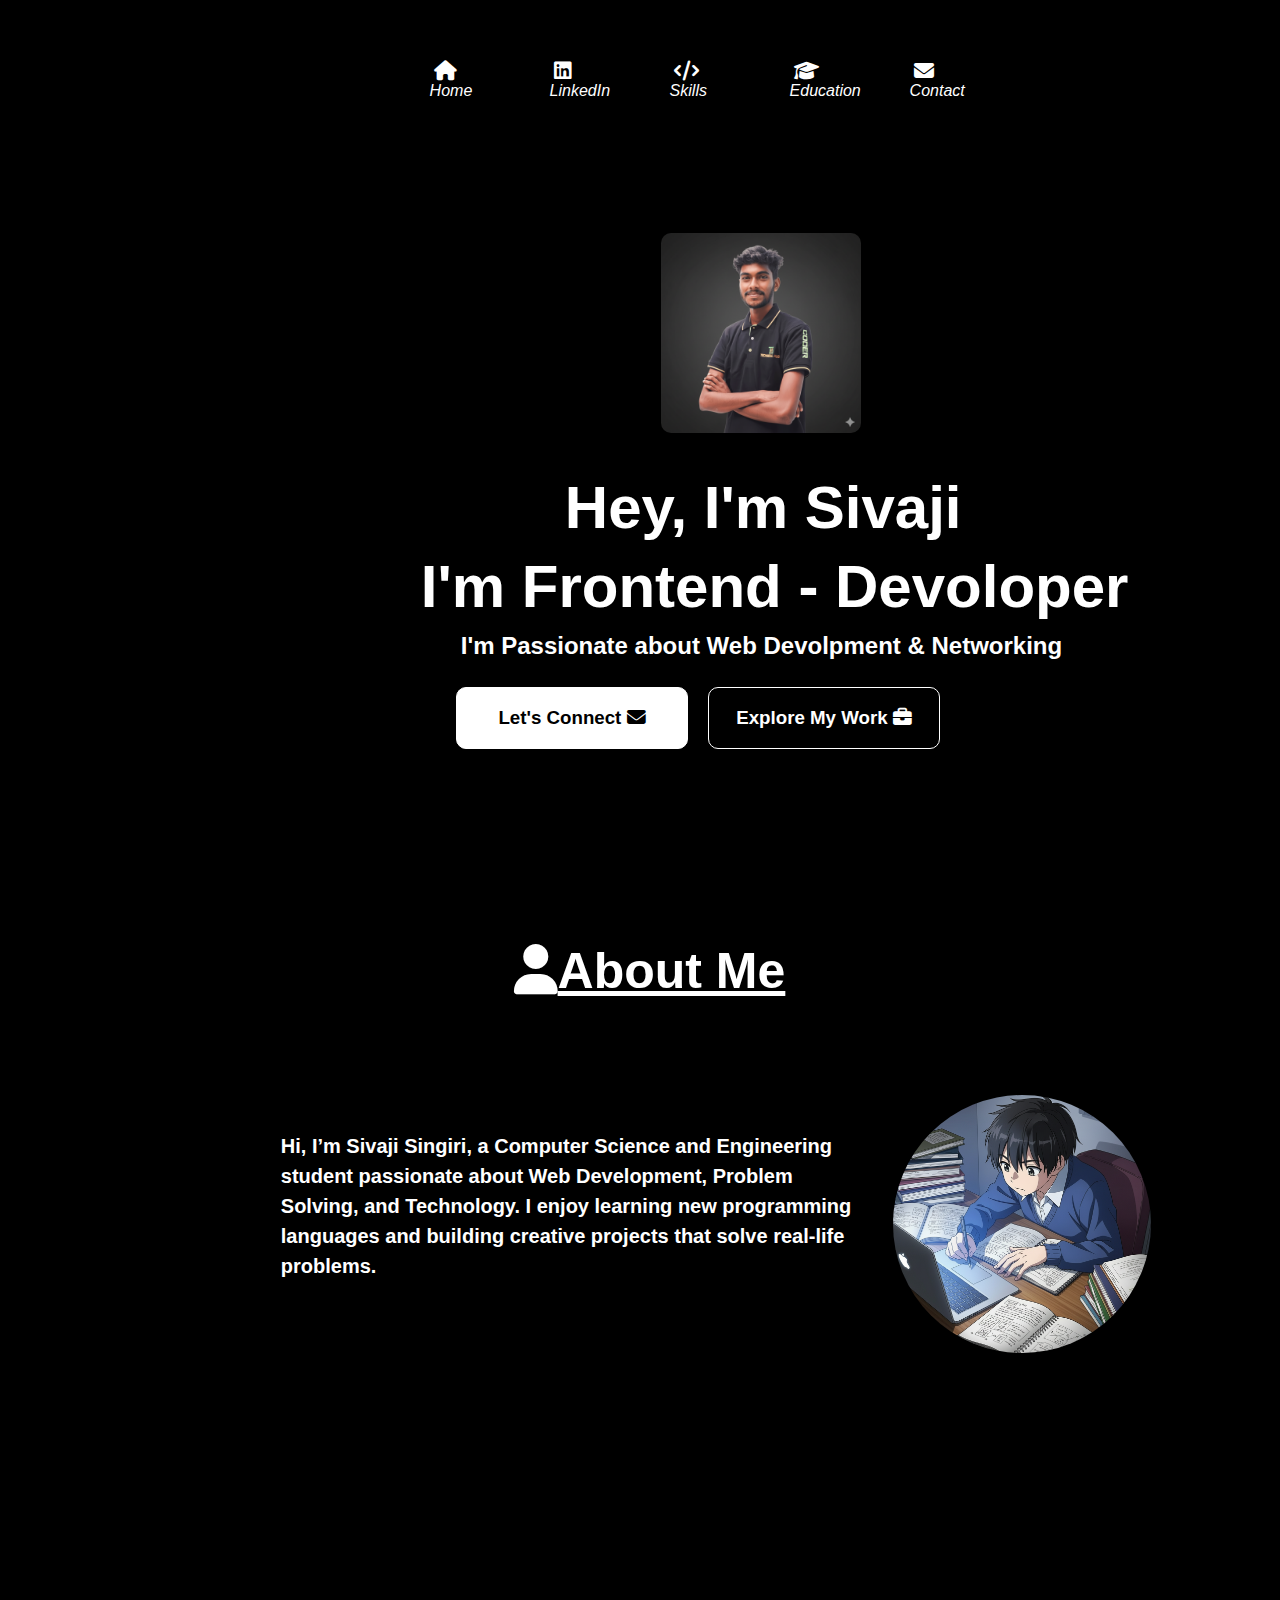
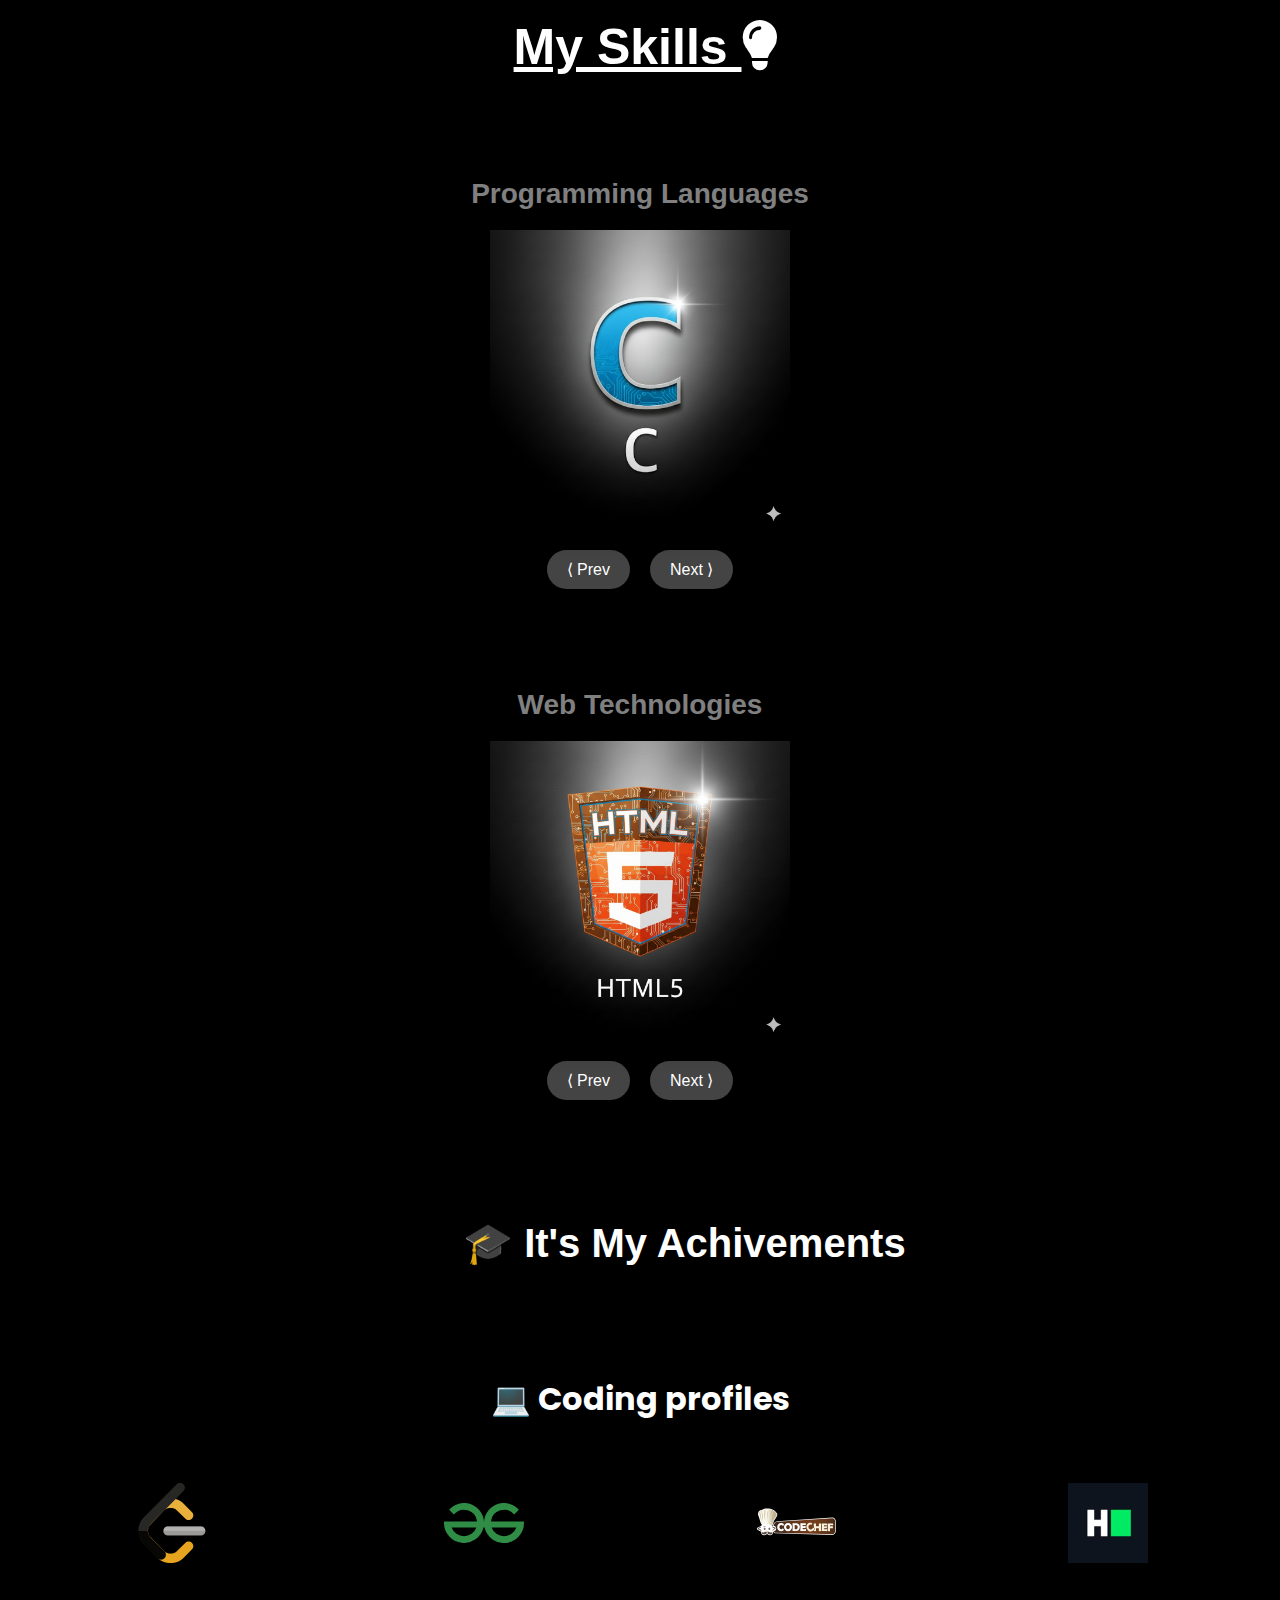
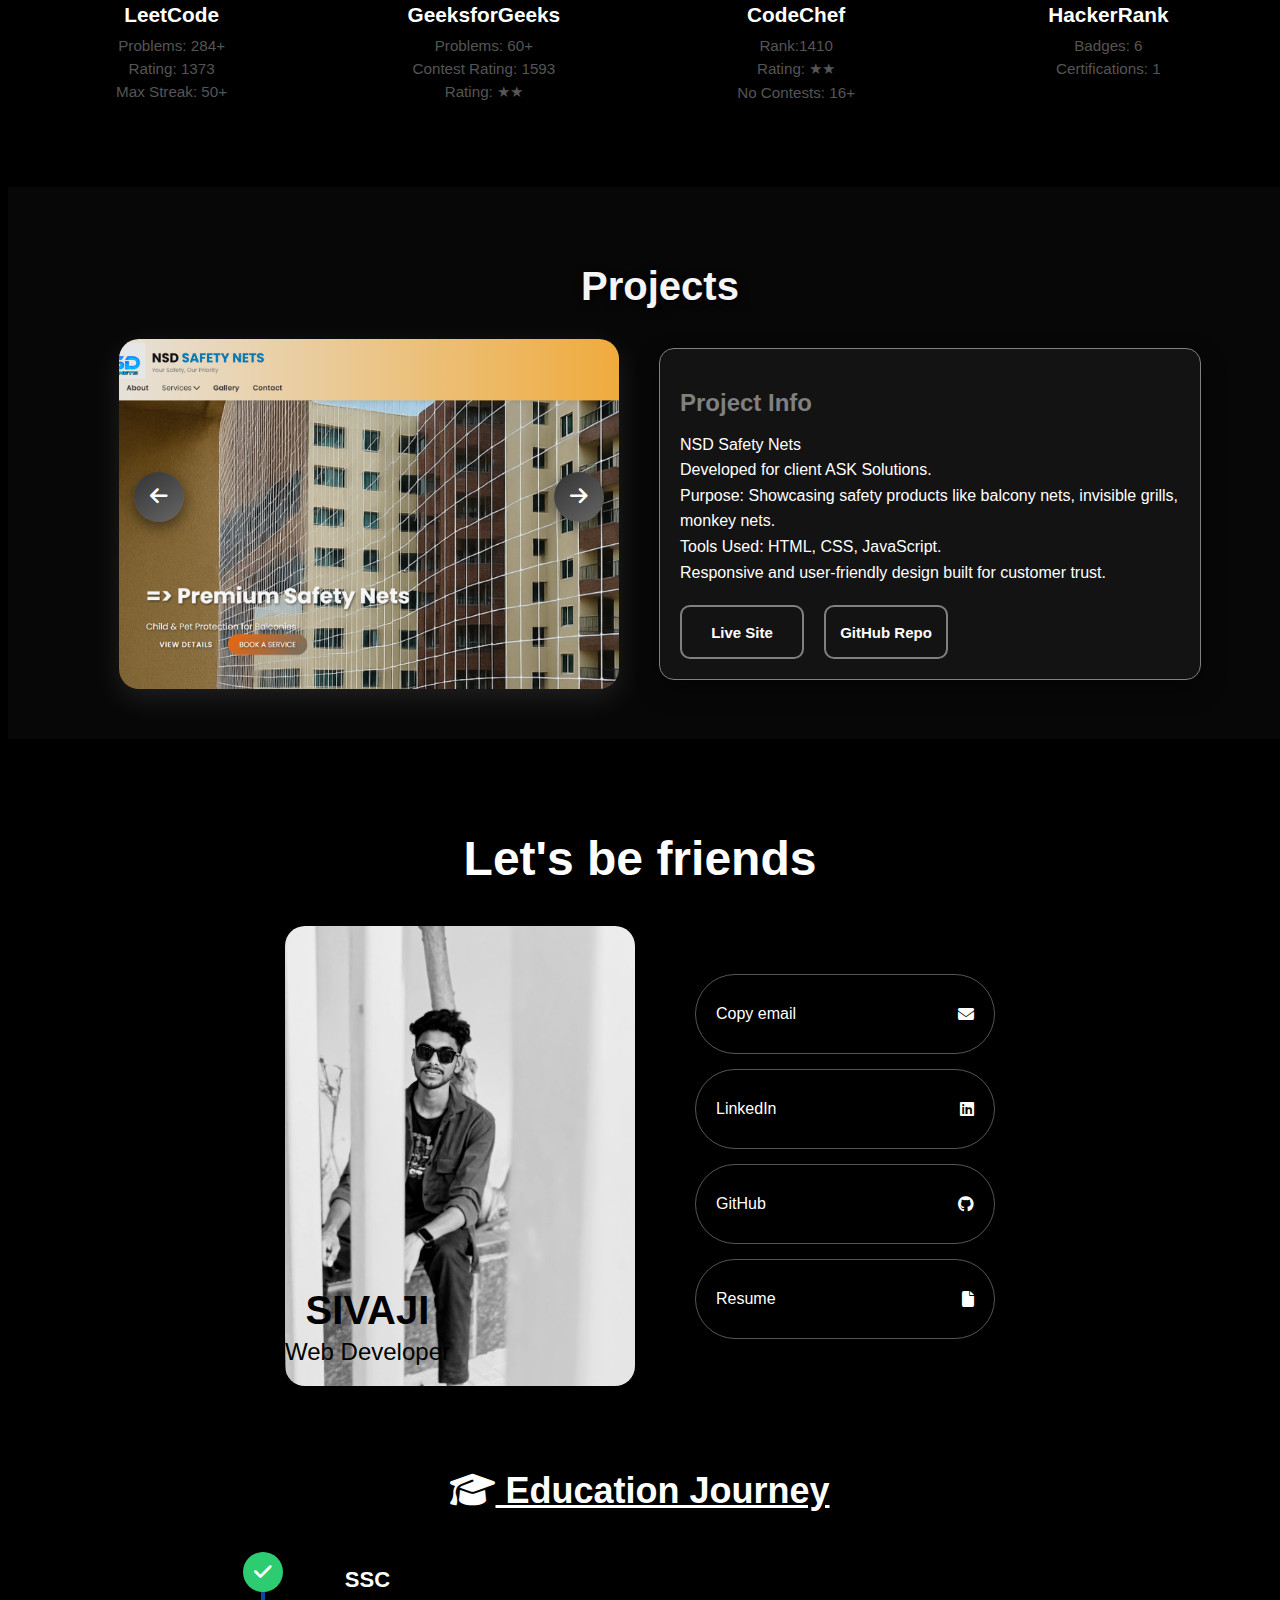
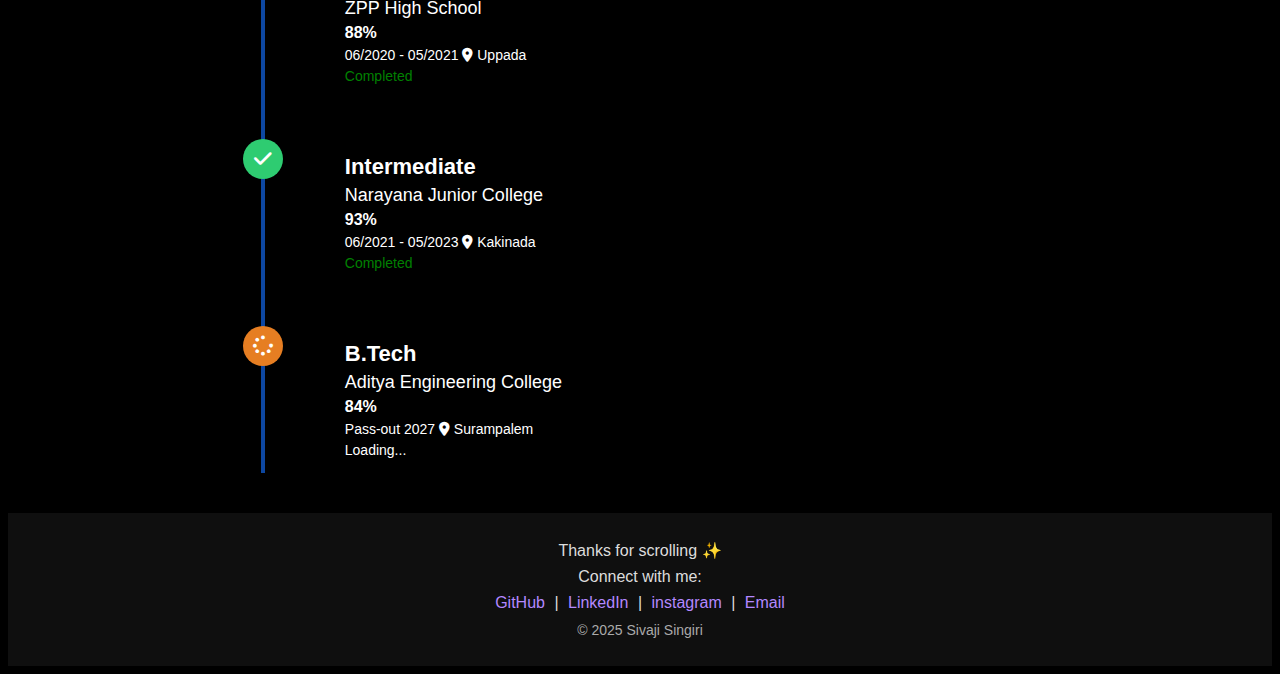
<file: index.html>
<!DOCTYPE html>
<html lang="en">
<head>
  <meta charset="UTF-8">
  <meta name="viewport" content="width=device-width, initial-scale=1.0">
  <title>Sivaji Singiri</title>
  <link rel="icon" type="image/png" href="./images/logo.png">
  <link rel="stylesheet" href="style.css">
  <link href="https://cdnjs.cloudflare.com/ajax/libs/font-awesome/6.4.2/css/all.min.css" rel="stylesheet">
  <link href="https://fonts.googleapis.com/css2?family=Poppins:wght@400;600&family=Roboto:wght@400;700&display=swap" rel="stylesheet">
  <link rel="stylesheet" href="https://cdnjs.cloudflare.com/ajax/libs/font-awesome/6.4.0/css/all.min.css">

</head>
<body id="home">    
        <div class="main">
          <div class="navbar">
            <div class="opt"><a href="#home"><i class="fas fa-home hm"></i> <br><i>Home</i></a></div>
            <div class="opt"><a href="https://linkedin.com/in/sivaji-singiri-252926290"><i class="fab fa-linkedin hm"></i> <i>LinkedIn</i></a></div>
            <div class="opt"><a href="#Skills"><i class="fas fa-code hm"></i> <br><i>Skills</i></a></div>
            <div class="opt"><a href="#Education"><i class="fas fa-graduation-cap hm"></i><br> <i>Education</i></a></div>
            <div class="opt"><a href="#contact"><i class="fas fa-envelope hm"></i><br> <i>Contact</i></a></div>
          </div>

          <div class="hero-section">
            <div class="profile"><img src="./images/Gemini_Generated_Image_nch0njnch0njnch0.png" alt="" class="profile-img"></div>
            <div class="name">
               <h1 class="nm nm1">Hey,  I'm Sivaji</h1>
               <h1 class="nm nm2">I'm Frontend - Devoloper</h1>
               <h2 class="nm3">I'm Passionate about Web Devolpment & Networking</h2>
            </div>
          </div>

          <div class="contacts">
            <div class="contact c1"><h3>Let's Connect <i class="fas fa-envelope"></i></h3></div>
            <div class="contact c2"><h3>Explore My Work <i class="fas fa-briefcase"></i></h3></div>
          </div>
        </div>
          
        <h1 class="abt-title"><i class="fas fa-user"></i>About Me </i></h1>
         <div class="about">
             <div class="abt-content">
                <h4>Hi, I’m Sivaji Singiri, a Computer Science and Engineering student passionate about Web Development, Problem Solving, and Technology. I enjoy learning new programming languages and building creative projects that solve real-life problems.</h4>
              </div>
              <div class="abt-img">
                <img src="./images/Gemini_Generated_Image_2t70fk2t70fk2t70.png" alt="" class="abt-img-icon">
              </div>
         </div>


        <h1 class="abt-title skil-title"> My Skills <i class="fas fa-lightbulb"></i> </h1>

<!-- Skills Section -->
<div class="slider-wrapper" id="Skills">
  <h1 class="skill-prg">Programming Languages</h1>

  <div class="card active">
    <img src="./images/c.png" alt="C Language" class="cd">
    <div class="overlay">
      <a href="./certificates/C_Cisco.pdf" target="_blank">View Certificate</a>
    </div>
  </div>

  <div class="card">
    <img src="./images/cpp.png" alt="C++" class="cd">
    <div class="overlay">
      <a href="./certificates/Cpp_Cisco.pdf" target="_blank">View Certificate</a>
    </div>
  </div>

  <div class="card">
    <img src="./images/python.png" alt="Python" class="cd">
    <div class="overlay">
      <a href="./certificates/RedHat certificate_S.pdf" target="_blank">View Certificate</a>
    </div>
  </div>

  <div class="card">
    <img src="./images/java.png" alt="Java" class="cd">
    <div class="overlay">
      <a href="./certificates/Oracle Java Exam Certificate_4.pdf" target="_blank">View Certificate</a>
    </div>
  </div>

  <div class="buttons">
    <button class="btn prev">⟨ Prev</button>
    <button class="btn next">Next ⟩</button>
  </div>
</div>

<!-- Slider 2 -->
<div class="slider-wrapper skill-2">
  <h1 class="skill-prg">Web Technologies</h1>

  <div class="card active">
    <img src="./images/html.png" alt="HTML" class="cd">
    <div class="overlay">
      <a href="./certificates/html_Cisco.pdf" target="_blank">View Certificate</a>
    </div>
  </div>

  <div class="card">
    <img src="./images/css.png" alt="CSS" class="cd">
    <div class="overlay">
      <a href="./certificates/CSS_Cisco.pdf" target="_blank">View Certificate</a>
    </div>
  </div>

  <div class="card">
    <img src="./images/js.png" alt="JavaScript" class="cd">
    <div class="overlay">
      <a href="./certificates/java_Script_Cisco.pdf" target="_blank">View Certificate</a>
    </div>
  </div>

  <div class="buttons">
    <button class="btn prev">⟨ Prev</button>
    <button class="btn next">Next ⟩</button>
  </div>
</div>


  <h1 class="achivemnent-title">🎓 It's My Achivements</h1>

<section class="coding-side" id="coding">
  <h1 class="coding-title">💻 Coding profiles</h1>
  
  <div class="coding-container">

    <!-- LeetCode Card -->
    <div class="coding-card" onclick="window.open('https://leetcode.com/u/sivaji_singiri/','_blank');">
      <img src="./images/leet-code-img.png" alt="LeetCode" class="coding-img">
      <h3>LeetCode</h3>
      <p>Problems: 284+</p>
      <p>Rating: 1373</p>
      <p>Max Streak: 50+</p>
    </div>

    <!-- GFG Card -->
    <div class="coding-card" onclick="window.open('https://www.geeksforgeeks.org/user/singiri5xpa/','_blank');">
      <img src="./images/gfg-gg-logo.svg" alt="GeeksforGeeks" class="coding-img">
      <h3>GeeksforGeeks</h3>
      <p>Problems: 60+</p>
      <p>Contest Rating: 1593</p>
      <p>Rating: ★★</p>
    </div>

    <!-- CodeChef Card -->
    <div class="coding-card" onclick="window.open('https://www.codechef.com/users/singirisivaji','_blank');">
      <img src="./images/cc-logo.svg" alt="CodeChef" class="coding-img">
      <h3>CodeChef</h3>
      <p>Rank:1410</p>
      <p>Rating: ★★</p>
      <p>No Contests: 16+</p>
    </div>

    <!--Hacker Rannk -->
    <div class="coding-card" onclick="window.open('https://www.hackerrank.com/profile/singirisivaji','_blank');">
      <img src="./images/hh-rank.jpeg" alt="CodeForces" class="coding-img">
      <h3>HackerRank</h3>
      <p>Badges: 6</p>
      <p>Certifications: 1</p>
    </div>

  </div>
</section>

<!-- Project Section -->
<section class="projects">
  <h1 class="project-title">Projects</h1>

  <div class="project-container">
    <!-- Project Image -->
    <div class="project-img">
      <img src="" alt="Project Image" class="project-img1">
      <button class="backward-btn"><i class="fa-solid fa-arrow-left"></i></button>
      <button class="forward-btn"><i class="fa-solid fa-arrow-right"></i></button>
    </div>

    <!-- Project Info -->
    <div class="project-info">
      <h2>Project Info</h2>
      <div class="proj-para"></div>
      <div class="project-links">
        <a class="live-link link-btn" target="_blank">Live Site</a>
        <a class="github-link link-btn" target="_blank">GitHub Repo</a>
      </div>
    </div>
  </div>
</section>



<section class="friends" id="contact">
  <h1>Let's be friends</h1>
  <div class="friends-container">

    <!-- Profile Card -->
    <div class="profile-card">
      <img src="./images/prf2.jpg" alt="Profile Photo">
      <div class="profile-text">
        <h2>SIVAJI</h2>
        <p>Web Developer</p>
      </div>
    </div>

    <!-- Links -->
    <div class="links">
      <button onclick="copyEmail()">Copy email <i class="fa fa-envelope"></i></button>
      <button onclick="window.open('https://www.linkedin.com/in/sivaji-singiri-252926290/', '_blank')">LinkedIn <i class="fab fa-linkedin"></i></button>
      <button onclick="window.open('https://github.com/SivajiSingiri1619', '_blank')">GitHub <i class="fab fa-github"></i></button>
      <button onclick="window.open('./certificates/SingiriSivajiResume.pdf', '_blank')">Resume <i class="fa fa-file"></i></button>
    </div>

  </div>
</section>

<h1 class="edu-title"><i class="fas fa-graduation-cap"></i> Education Journey</h1>


<div class="timeline" id="Education">
  <!-- SSC -->
  <div class="edu-box completed">
    <div class="icon"><i class="fas fa-check"></i></div>
    <div class="line"></div>
    <div class="details">
      <h3>SSC</h3>
      <p>ZPP High School</p>
      <span>88%</span>
      <small>06/2020 - 05/2021 <i class="fas fa-map-marker-alt"></i> Uppada</small>
      <small style="color: green;">Completed</small>
    </div>
  </div>

  <!-- Intermediate -->
  <div class="edu-box completed">
    <div class="icon"><i class="fas fa-check"></i></div>
    <div class="line"></div>
    <div class="details">
      <h3>Intermediate</h3>
      <p>Narayana Junior College</p>
      <span>93%</span>
      <small>06/2021 - 05/2023 <i class="fas fa-map-marker-alt"></i> Kakinada</small>
      <small style="color: green;">Completed</small>
    </div>
  </div>

  <!-- B.Tech -->
  <div class="edu-box progress">
    <div class="icon"><i class="fas fa-spinner fa-spin"></i></div>
    <div class="line"></div>
    <div class="details">
      <h3>B.Tech</h3>
      <p>Aditya Engineering College</p>
      <span>84%</span>
      <small>Pass-out 2027 <i class="fas fa-map-marker-alt"> </i> Surampalem</small>
      <small>Loading...</small>
    </div>
  </div>

</div>


  <footer class="footer">
  <p>Thanks for scrolling ✨</p>
  
  <p>Connect with me:</p>
  <div class="social-links">
    <a href="https://github.com/SivajiSingiri1619" target="_blank">GitHub</a> |
    <a href="https://linkedin.com/in/sivaji-singiri-252926290" target="_blank">LinkedIn</a> |
    <a href="https://instagram.com/__innocent_boy_sivaji" target="_blank">instagram</a> |
    <a href="mailto:singirisivaji@gamil.com">Email</a>
  </div>
  
  <p class="copyright">© 2025 Sivaji Singiri</p>
</footer>


 <script src="script.js"></script>

</body>
</html>
</file>
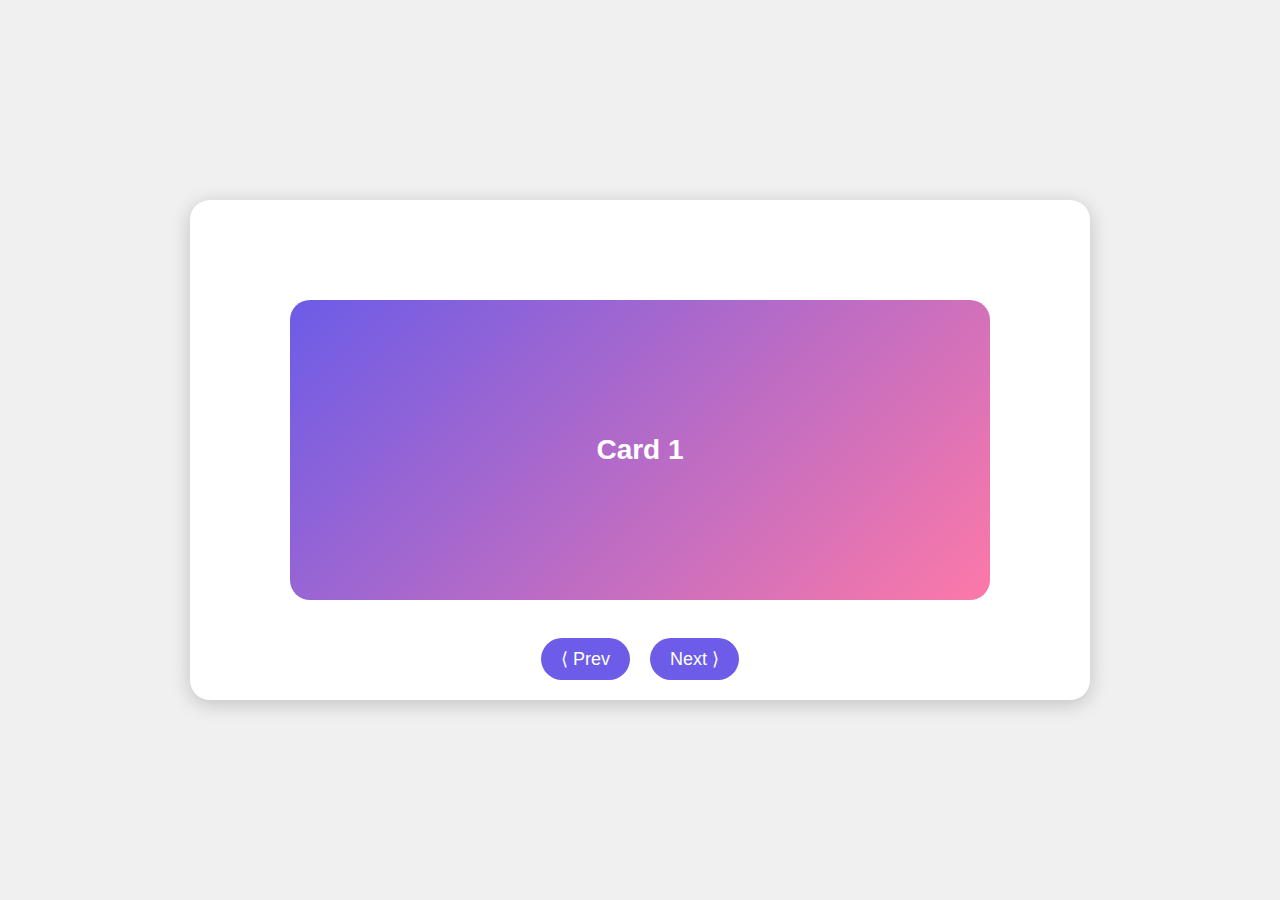
<file: cards.html>
<!DOCTYPE html>
<html lang="en">
<head>
  <meta charset="UTF-8">
  <meta name="viewport" content="width=device-width, initial-scale=1.0">
  <title>Circular Card Slider with Certificate</title>
  <style>
    body {
      display: flex;
      justify-content: center;
      align-items: center;
      height: 100vh;
      background: #f0f0f0;
      margin: 0;
      font-family: Arial, sans-serif;
    }

    .slider-wrapper {
      width: 900px;
      height: 500px;
      display: flex;
      flex-direction: column;
      justify-content: center;
      align-items: center;
      background: #fff;
      border-radius: 20px;
      box-shadow: 0 4px 20px rgba(0,0,0,0.2);
      overflow: hidden;
      position: relative;
    }

    .card {
      width: 700px;
      height: 300px;
      background: linear-gradient(135deg, #6c5ce7, #fd79a8);
      border-radius: 20px;
      display: flex;
      justify-content: center;
      align-items: center;
      color: #fff;
      font-size: 28px;
      font-weight: bold;
      position: absolute;
      opacity: 0;
      transform: scale(0.8) rotateY(90deg);
      transition: all 0.8s ease;
      overflow: hidden;
    }

    .card.active {
      opacity: 1;
      transform: scale(1) rotateY(0deg);
      z-index: 2;
    }

    /* Overlay for hover */
    .overlay {
      position: absolute;
      top: 0;
      left: 0;
      width: 100%;
      height: 100%;
      background: rgba(0, 0, 0, 0.6);
      display: flex;
      justify-content: center;
      align-items: center;
      opacity: 0;
      transition: 0.3s ease;
    }

    .card:hover .overlay {
      opacity: 1;
    }

    .overlay a {
      padding: 12px 20px;
      background: #fff;
      color: #6c5ce7;
      font-size: 18px;
      text-decoration: none;
      border-radius: 30px;
      font-weight: bold;
      transition: 0.3s;
    }

    .overlay a:hover {
      background: #6c5ce7;
      color: #fff;
    }

    /* Buttons */
    .buttons {
      display: flex;
      justify-content: center;
      gap: 20px;
      margin-top: 350px;
      position: absolute;
      bottom: 20px;
    }

    .btn {
      padding: 10px 20px;
      border: none;
      background: #6c5ce7;
      color: white;
      font-size: 18px;
      border-radius: 30px;
      cursor: pointer;
      transition: 0.3s;
    }

    .btn:hover {
      background: #4834d4;
    }
  </style>
</head>
<body>
  
  <div class="slider-wrapper">
    <!-- Example card with PDF link -->
    <div class="card active">
      Card 1
      <div class="overlay">
        <a href="certificate1.pdf" target="_blank">View Certificate</a>
      </div>
    </div>

    <div class="card">
      Card 2
      <div class="overlay">
        <a href="certificate2.pdf" target="_blank">View Certificate</a>
      </div>
    </div>

    <div class="card">
      Card 3
      <div class="overlay">
        <a href="certificate3.pdf" target="_blank">View Certificate</a>
      </div>
    </div>

    <!-- Add remaining cards with their own PDF links -->
    <div class="card">Card 4<div class="overlay"><a href="certificate4.pdf" target="_blank">View Certificate</a></div></div>
    <div class="card">Card 5<div class="overlay"><a href="certificate5.pdf" target="_blank">View Certificate</a></div></div>
    <div class="card">Card 6<div class="overlay"><a href="certificate6.pdf" target="_blank">View Certificate</a></div></div>
    <div class="card">Card 7<div class="overlay"><a href="certificate7.pdf" target="_blank">View Certificate</a></div></div>
    <div class="card">Card 8<div class="overlay"><a href="certificate8.pdf" target="_blank">View Certificate</a></div></div>
    <div class="card">Card 9<div class="overlay"><a href="certificate9.pdf" target="_blank">View Certificate</a></div></div>
    <div class="card">Card 10<div class="overlay"><a href="certificate10.pdf" target="_blank">View Certificate</a></div></div>

    <div class="buttons">
      <button class="btn" id="prev">⟨ Prev</button>
      <button class="btn" id="next">Next ⟩</button>
    </div>
  </div>

  <script>
    const cards = document.querySelectorAll(".card");
    const nextBtn = document.getElementById("next");
    const prevBtn = document.getElementById("prev");

    let current = 0;

    function showCard(index) {
      cards.forEach((card, i) => {
        card.classList.remove("active");
        if (i === index) {
          card.classList.add("active");
        }
      });
    }

    nextBtn.addEventListener("click", () => {
      current = (current + 1) % cards.length; // loop forward
      showCard(current);
    });

    prevBtn.addEventListener("click", () => {
      current = (current - 1 + cards.length) % cards.length; // loop backward
      showCard(current);
    });
  </script>

</body>
</html>
</file>
<file: style.css>
:root {
  --primary-color: #6c5ce7;   /* purple */
  --secondary-color: #fd79a8; /* pink */
  --bg-dark: #000000;         /* black */
  --text-dark: #ffffff;       /* white */
  --bg-light: #ffffff;        /* white */
  --text-light: #000000;      /* black */
}

html { scroll-behavior: smooth; }
body{
  background-color: var(--bg-dark);
  color:var(--text-dark);
  overflow-x: hidden;
  font-family:Arial, Helvetica, sans-serif;
  transition: all linear 2s ease-in;
}

a{
  text-decoration: none;
  color: var(--text-dark);
}
.main{
      width: 100svw;
      height: 100svh;
      display: flex;
      flex-direction: column;
}

.navbar{
        
       width: 600px;
       height: 60px;
       display: flex;
       justify-content: space-between;
       align-items: center;
       border-radius: 10px;
       position: fixed;
       top: 50px;
       left: 32%;
       z-index: 3;
       background-color: var(--bg-dark);
}

.navbar:hover{
      transform: scale(1.02);
      box-shadow: 0px 0px 7px 5px rgba(255, 255, 255, 0.148); 
}

.opt{
  padding: 20px;
  width: 20%;
}



.hm{
     font-size: 20px;
     padding-left: 5%;
}
.hero-section{
        
          height: 700px;
          width: 800px;
          position: relative;
          left: 26%;
          top: 25%;
                
}

.profile{
     
        width: 200px;
        height: 200px;
        position: relative;
        left: 40%;
        border-radius: 10px;
}

.profile-img:hover{
                box-shadow: 0px 0px 10px 10px rgba(255, 255, 255, 0.148);
                transform: scale(1.03);
}

.profile-img{
        position: absolute;
        height: 100%;
        border-radius: 10px;
}
.nm{
     font-size: 60px;
     font-family:Arial, Helvetica, sans-serif;
}
.nm1{
      padding-left: 28%;
}
.nm2{
    padding-left: 10%;
    margin-top: -30px;
}
.nm3{
    margin-left: 15%;
    margin-top: -30px;
    font-family: Arial, Helvetica, sans-serif;
}

.contacts{
      
       display: flex;
       flex-direction: row;
       height: 100px;
       justify-content: center;     
       align-items: center;
       gap: 20px;
       margin-top: -40px;
       margin-left: 100px;
}

.contact{
          height: 60%;
          width: 230px;
          border: 1px solid white;
          border-radius: 10px;
          text-align: center;
}

.c1{
     background-color: var(--text-dark);
     color: var(--text-light);
}

.about{
       
          height: 500px;
          width: 900px;
          /* border: 1px solid white; */
          margin-left: 20%;
          display: flex;
          margin-top: 5%;
}

.about h1{
          height: 50px1
          width
}
.abt-content{
             width: 70%;
             height: 30%;
             padding: 10px;
}

.abt-content h4{
              padding: 10px;
              gap: 10px;
              line-height: 30px;
              font-size: 20px;
}

.abt-img{
          width: 30%;
          height: 40%;
          padding: 10px;
}
.abt-img-icon{
    width: 100%;
    border-radius: 50%;
}

.abt-img-icon:hover{
     box-shadow: 0px 0px 10px 10px rgba(255, 255, 255, 0.148);
}

.abt-title{
           font-size: 50px;
           height: 80px;
           margin-left: 40%;
           
           text-decoration-line: underline;
}

/* Common Section */
.slider-wrapper {
  width: 100%;
  max-width: 900px;
  display: flex;
  flex-direction: column;
  align-items: center;
  background: var(--bg-dark, #111);
  border-radius: 20px;
  box-shadow: 0 4px 20px rgba(0,0,0,0.4);
  margin: 40px auto;
  padding: 20px;
  overflow: hidden;
  transition: 0.4s ease;
}

.slider-wrapper:hover {
  box-shadow: 0 0 25px rgba(255, 255, 255, 0.25);
}

/* Title */
.skill-prg {
  margin: 20px 0;
  text-align: center;
  color: gray;
  font-size: 28px;
  font-weight: bold;
  text-shadow: 2px 2px 6px rgba(0,0,0,0.6);
}

/* Card */
.card {
  width: 80%;
  max-width: 400px;
  aspect-ratio: 4 / 3;
  border-radius: 20px;
  display: none;
  justify-content: center;
  align-items: center;
  overflow: hidden;
  position: relative;
  box-shadow: 0 6px 20px rgba(0,0,0,0.6);
  transform: scale(0.9);
  opacity: 0;
  transition: all 0.8s ease;
}

.card.active {
  display: flex;
  opacity: 1;
  transform: scale(1);
  animation: slideIn 0.8s ease forwards;
}

@keyframes slideIn {
  from { transform: translateX(50px); opacity: 0; }
  to { transform: translateX(0); opacity: 1; }
}

.cd {
  width: 100%;
  height: 100%;
  object-fit: contain;
  border-radius: 15px;
  transition: transform 0.6s ease;
}

.card:hover .cd {
  transform: scale(1.05);
}

/* Overlay */
.overlay {
  position: absolute;
  inset: 0;
  background: rgba(0,0,0,0.7);
  display: flex;
  justify-content: center;
  align-items: center;
  opacity: 0;
  transition: opacity 0.4s ease;
  border-radius: 20px;
}

.card:hover .overlay {
  opacity: 1;
}

.overlay a {
  padding: 10px 18px;
  background: gold;
  color: black;
  font-size: 14px;
  text-decoration: none;
  border-radius: 30px;
  font-weight: bold;
  transition: 0.3s ease;
  transform: translateY(10px);
}

.overlay a:hover {
  background: white;
  color: black;
  transform: translateY(0) scale(1.05);
}

/* Buttons */
.buttons {
  display: flex;
  justify-content: center;
  gap: 20px;
  margin-top: 20px;
}

.btn {
  padding: 10px 20px;
  border: none;
  background: #444;
  color: white;
  font-size: 16px;
  border-radius: 25px;
  cursor: pointer;
  transition: all 0.3s ease;
  box-shadow: 0 5px 15px rgba(0,0,0,0.4);
}

.btn:hover {
  background: gray;
  color: black;
  transform: scale(1.05);
}

.btn:active {
  transform: scale(0.95) translateY(2px);
}

/* Responsive */
@media (max-width: 900px) {
  .card {
    max-width: 350px;
  }
}

@media (max-width: 600px) {
  .skill-prg {
    font-size: 22px;
  }

  .card {
    width: 90%;
    max-width: 280px;
    aspect-ratio: 3 / 4;
  }

  .btn {
    font-size: 14px;
    padding: 8px 14px;
  }

  .overlay a {
    font-size: 12px;
    padding: 8px 12px;
  }
}

    /* Achivements */


   .achivemnent-title{
       margin-left: 36%;
       font-size: 40px;
       margin-top: 100px;
   }
    .coding-side {
  padding: 60px 20px;
  background: var(--bg-dark);
  text-align: center;
}

.coding-title {
  font-size: 2rem;
  margin-bottom: 40px;
  color: var(--text-dark);
  font-family: 'Poppins', sans-serif;
}

.coding-container {
  display: grid;
  grid-template-columns: repeat(auto-fit, minmax(220px, 1fr));
  gap: 25px;
  justify-content: center;
  align-items: stretch;
}

.coding-card {
  background: var(--bg-dark);
  border-radius: 12px;
  padding: 20px;
  box-shadow: 0 4px 10px rgba(0,0,0,0.1);
  transition: transform 0.3s ease, box-shadow 0.3s ease;
  cursor: pointer;
}

.coding-card:hover {
  transform: translateY(-8px);
  box-shadow: 0px 0px 10px 10px rgba(255, 255, 255, 0.148);
}

.coding-img {
  width: 80px;
  height: 80px;
  object-fit: contain;
  margin-bottom: 15px;
}

.coding-card h3 {
  font-size: 1.3rem;
  margin-bottom: 10px;
  color: var(--text-dark);
}

.coding-card p {
  font-size: 0.95rem;
  margin: 6px 0;
  color: #555;
}


/* project */
.projects {
  width: 100%;
  padding: 50px 20px;
  background: #080707;
  color: white;
  text-align: center;
}

.project-title {
  font-size: 2.5rem;
  margin-bottom: 30px;
  color: whitesmoke;
  text-shadow: 2px 2px 8px black;
}

/* Container */
.project-container {
  display: flex;
  justify-content: center;
  align-items: center;
  gap: 40px;
  flex-wrap: wrap;
}

/* Image Box */
.project-img {
  width: 500px;
  height: 350px;
  position: relative;
  overflow: hidden;
  border-radius: 20px;
  box-shadow: 0px 10px 30px rgba(255, 255, 255, 0.1);
}

.project-img1 {
  width: 100%;
  height: 100%;
  object-fit: cover;
  transition: transform .8s ease;
}

.project-img1:hover {
  transform: scale(1.1);
}

/* Navigation Buttons */
.forward-btn, .backward-btn {
  height: 50px;
  width: 50px;
  border-radius: 50%;
  border: none;
  background: linear-gradient(145deg, #333, #666);
  color: white;
  font-size: 20px;
  font-weight: bold;
  cursor: pointer;
  position: absolute;
  top: 45%;
  transform: translateY(-50%);
  box-shadow: 0 5px 15px rgba(0,0,0,0.5);
  transition: all 0.3s ease;
}

.forward-btn { right: 15px; }
.backward-btn { left: 15px; }

.forward-btn:hover, .backward-btn:hover {
  transform: translateY(-50%) scale(1.1) rotateY(20deg);
  background: gold;
  color: black;
}

/* Project Info */
.project-info {
  width: 500px;
  max-width: 90%;
  background: rgba(255,255,255,0.05);
  border: 1px solid gray;
  padding: 20px;
  border-radius: 15px;
  text-align: left;
  box-shadow: 0px 10px 25px rgba(0,0,0,0.4);
  animation: fadeIn 1s ease;
}

.project-info h2 {
  margin-bottom: 15px;
  color: grey;
}

.proj-para {
  margin-bottom: 20px;
  line-height: 1.6;
  font-size: 16px;
  white-space: pre-line;
}

/* Link Buttons */
.project-links {
  display: flex;
  gap: 20px;
}

.link-btn {
  height: 50px;
  width: 120px;
  border: 2px solid grey;
  display: flex;
  justify-content: center;
  align-items: center;
  font-weight: bold;
  font-size: 15px;
  border-radius: 10px;
  color: white;
  text-decoration: none;
  position: relative;
  overflow: hidden;
  transition: all 0.4s ease;
}

.link-btn::before {
  content: "";
  position: absolute;
  width: 200%;
  height: 200%;
  background: gray;
  top: -100%;
  left: -100%;
  transform: rotate(45deg);
  transition: all 0.5s ease;
  z-index: -1;
}

.link-btn:hover::before {
  top: 0;
  left: 0;
}

.link-btn:hover {
  color: black;
  transform: scale(1.05);
}

/* Animations */
@keyframes fadeIn {
  from { opacity: 0; transform: translateY(20px); }
  to { opacity: 1; transform: translateY(0); }
}

/* Responsive */
@media (max-width: 1024px) {
  .project-container {
    flex-direction: column;
  }

  .project-img, .project-info {
    width: 90%;
  }
}

@media (max-width: 600px) {
  .project-title {
    font-size: 2rem;
  }
  .proj-para {
    font-size: 14px;
  }
  .link-btn {
    width: 100px;
    font-size: 13px;
  }
}

.friends {
  text-align: center;
  background: #000;
  color: #fff;
  padding: 60px 20px;
  font-family: Arial, sans-serif;
}

.friends h1 {
  font-size: 3rem;
  margin-bottom: 40px;
  font-weight: bold;
}

.friends-container {
  display: flex;
  justify-content: center;
  align-items: center;
  gap: 60px;
  flex-wrap: wrap;
}


/* Profile Card */
.profile-card {
  position: relative;
  width: 350px;
  height: 460px;
  border-radius: 20px;
  overflow: hidden;
  cursor: pointer;
}


.profile-card:hover{
      box-shadow: 0px 0px 10px 10px rgba(255, 255, 255, 0.148);
      transform: scale(1.03);
}
.profile-card img {
  width: 100%;
  height: 100%;
  object-fit: cover;
}


.profile-text {
  position: absolute;
  bottom: 20px;
  left: 0px;
  color: var(--text-light);
}

.profile-text h2 {
  margin: 0;
  font-size: 2.5rem;
  font-weight: bold;
}

.profile-text p {
  margin: 5px 0 0;
  font-size: 1.5rem;
  font-weight: 400;
}

/* Buttons */
.links {
  display: flex;
  flex-direction: column;
  gap: 15px;
}

.links button {
  background: transparent;
  border: 1px solid #555;
  color: #fff;
  padding: 12px 20px;
  border-radius: 40px;
  font-size: 1rem;
  display: flex;
  justify-content: space-between;
  align-items: center;
  cursor: pointer;
  transition: 0.3s;
  width: 300px;
  height: 80px;
}

.links button:hover {
  background: rgba(255,255,255,0.1);
  border-color: #fff;
}



/* education */

.edu-title {
  font-size: 36px;
  text-align: center;
  margin-bottom: 40px;
  text-decoration: underline;
}

/* Main timeline line */
.timeline {
  border-left: 4px solid #0d47a1; /* Blue main line */
  margin: 0 auto;
  padding-left: 40px;
  width: 80%;
  position: relative;
  margin-left: 20%;
}

/* Education Box */
.edu-box {
  position: relative;
  margin: 40px 0;
  display: flex;
  align-items: center;
}

.edu-box .icon {
  width: 40px;
  height: 40px;
  border-radius: 50%;
  text-align: center;
  font-size: 20px;
  line-height: 40px;
  background: #ccc;
  position: absolute;
  left: -62px;
  top: 0;
  transition: transform 0.3s ease;
}

.edu-box .details {
  margin-left: 20px;
  background: var(--bg-dark, #1a1a1a);
  color: var(--text-dark);
  padding: 15px 20px;
  border-radius: 8px;
  transition: transform 0.3s ease, box-shadow 0.3s ease;
}

.edu-box .details h3 {
  margin: 0;
  font-size: 22px;
  font-weight: bold;
}

.edu-box .details p {
  margin: 5px 0;
  font-size: 18px;
}

.edu-box .details span {
  font-weight: bold;
}

.edu-box .details small {
  display: block;
  margin-top: 5px;
  font-size: 14px;
}


.edu-box:hover .icon {
  transform: scale(1.2);
}

.edu-box:hover .details {
  transform: scale(1.05);
  box-shadow: 0 5px 15px rgba(255, 255, 255, 0.3);
}


.edu-box.completed .icon {
  background: #2ecc71; 
  color: #fff;
}

.edu-box.progress .icon {
  background: #e67e22; 
  color: #fff;
}



/* footr */
.footer {
  background: #0f0f0f;  /* dark bg */
  color: #ddd;
  text-align: center;
  padding: 20px 0;
  font-family: Arial, sans-serif;
}

.footer p {
  margin: 8px 0;
}

.footer .social-links a {
  color: #b388ff; /* light purple */
  text-decoration: none;
  font-weight: 500;
  margin: 0 5px;
}

.footer .social-links a:hover {
  color: #fff;  /* hover effect */
  text-decoration: underline;
}

.footer .copyright {
  margin-top: 10px;
  font-size: 14px;
  color: #aaa;
}



/* Tablets (width <= 1024px) */
@media (max-width: 1024px) {
  .navbar {
    width: 80%;
    left: 10%;
    top: 30px;
  }

  .hero-section {
    width: 90%;
    left: 0%;
    top: 20%;
    text-align: center;
  }

  .profile {
    left: 50%;
    transform: translateX(-10%);
  }

  .nm {
    font-size: 40px;
  
  }
  .nm2, .nm3 {
    margin-left: 0;
  }

  .about {
    width: 90%;
    margin-left: 5%;
    flex-direction: column;
    align-items: center;
    text-align: center;
  }
  .abt-content {
    width: 100%;
  }
  .abt-img {
    width: 50%;
    margin-top: 20px;
  }

  .slider-wrapper {
    width: 90%;
    margin-left: 5%;
  }
}

/* Mobile (width <= 600px) */
@media (max-width: 600px) {
  .navbar {
    width:100svw;
    left: 0%;
    top: 20px;
    height: auto;
    flex-wrap: wrap;
    gap: 5px;
    padding: 10px;
    font-size: 12px;
  }
  .opt {
    width: 20px;
    padding: 5px;
  }

  .hero-section {
    width: 100%;
    left: 0;
    top: 100px;
  }
  .profile {
    width: 150px;
    height: 150px;
    left: 35%;
    margin-top: 100px;
    
  }
.profile-img{
  border-radius: 50px;
}
.nm1{
      padding-left: 5%;
      font-size: 30px;

}
.nm2{
    padding-left: 0%;
    margin-top: 0px;
    font-size: 24px;
}
.nm3{
    margin-left: 0%;
    margin-top: 0px;
    font-family: Arial, Helvetica, sans-serif;
    font-size: 18px;
}
  .contacts {
    flex-direction: column;
    margin-left: 0;
    margin-top: -150px;
    gap: 15px;
  }
  .contact {
    width: 80%;
  }

  .abt-title {
    font-size: 32px;
    margin-left: 0;
    text-align: center;
  }
  .abt-content{
      margin-bottom: 40px;
  }
  .about {
    flex-direction: column;
    width: 100%;
    margin-left: 0;
    padding: 0 10px;
  }
  .abt-img {
    width: 70%;
    padding-top: 130px;
  }

  .skil-title{
      position: relative;
      top: 60px;
      left: 10%;
  }

  .slider-wrapper {
    width: 95%;
    height: auto;
    margin-left: 2.5%;
  }
  .card {
    width: 90%;
    height: auto;
  }
  .buttons {
    flex-direction: column;
    gap: 10px;
    position: static;
    margin: 20px 0;
  }
  .skill-prg {
    margin-top: 0;       
    font-size: 1.2rem;
    text-align: center;
  }

  .buttons {
    position: static;    
    margin-top: 20px;   
    text-align: center;  
  }
}

/* Keyframes */
@keyframes slideInLeft {
  0% {
    transform: translateX(-100px);
    opacity: 0;
  }
  100% {
    transform: translateX(0);
    opacity: 1;
  }
}

@keyframes slideInRight {
  0% {
    transform: translateX(100px);
    opacity: 0;
  }
  100% {
    transform: translateX(0);
    opacity: 1;
  }
}

/* Apply animations */
.nm1 {
  animation: slideInLeft 1s ease forwards;
}

.nm2 {
  animation: slideInLeft 1.2s ease forwards;
}

.nm3 {
  animation: slideInRight 1.5s ease forwards;
}

/* Optional: profile image zoom-in */
.profile {
  animation: zoomIn 1.3s ease forwards;
}

@keyframes zoomIn {
  0% {
    transform: scale(0.8);
    opacity: 0;
  }
  100% {
    transform: scale(1);
    opacity: 1;
  }
}
</file>
